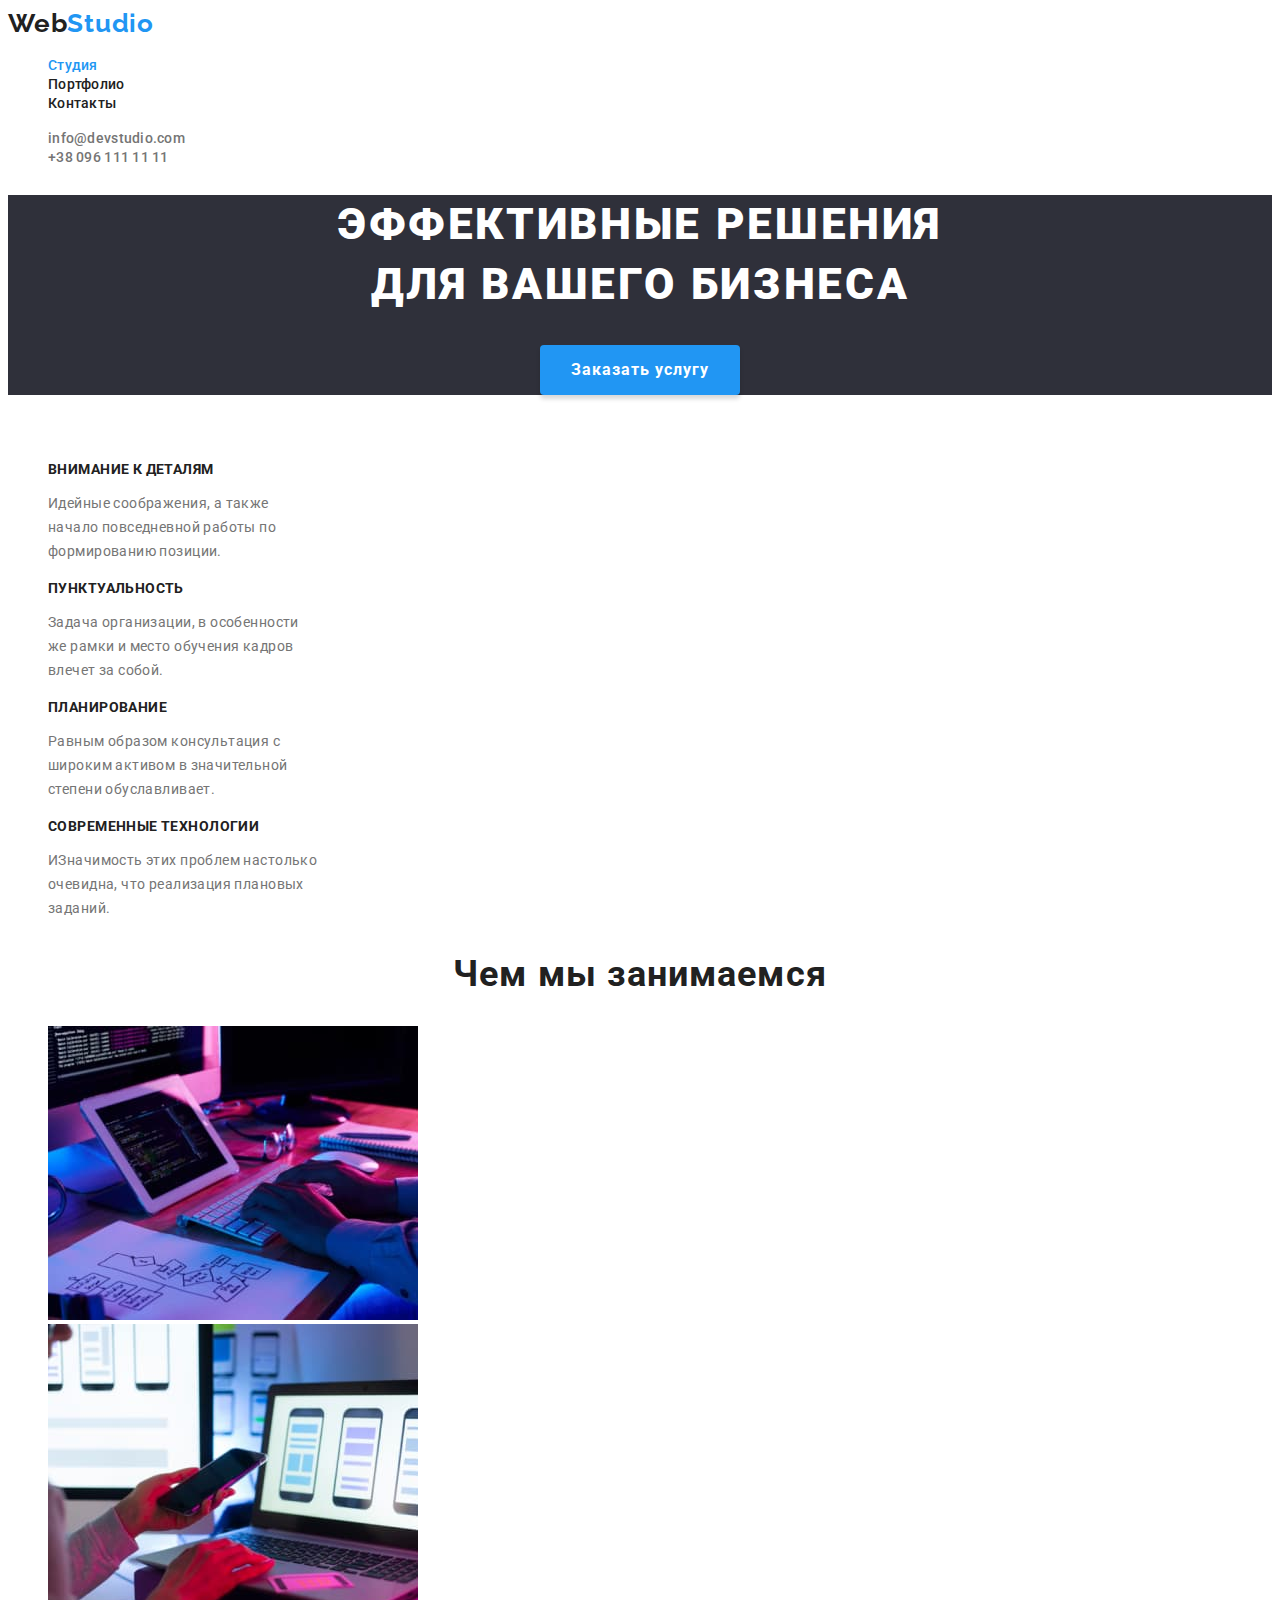
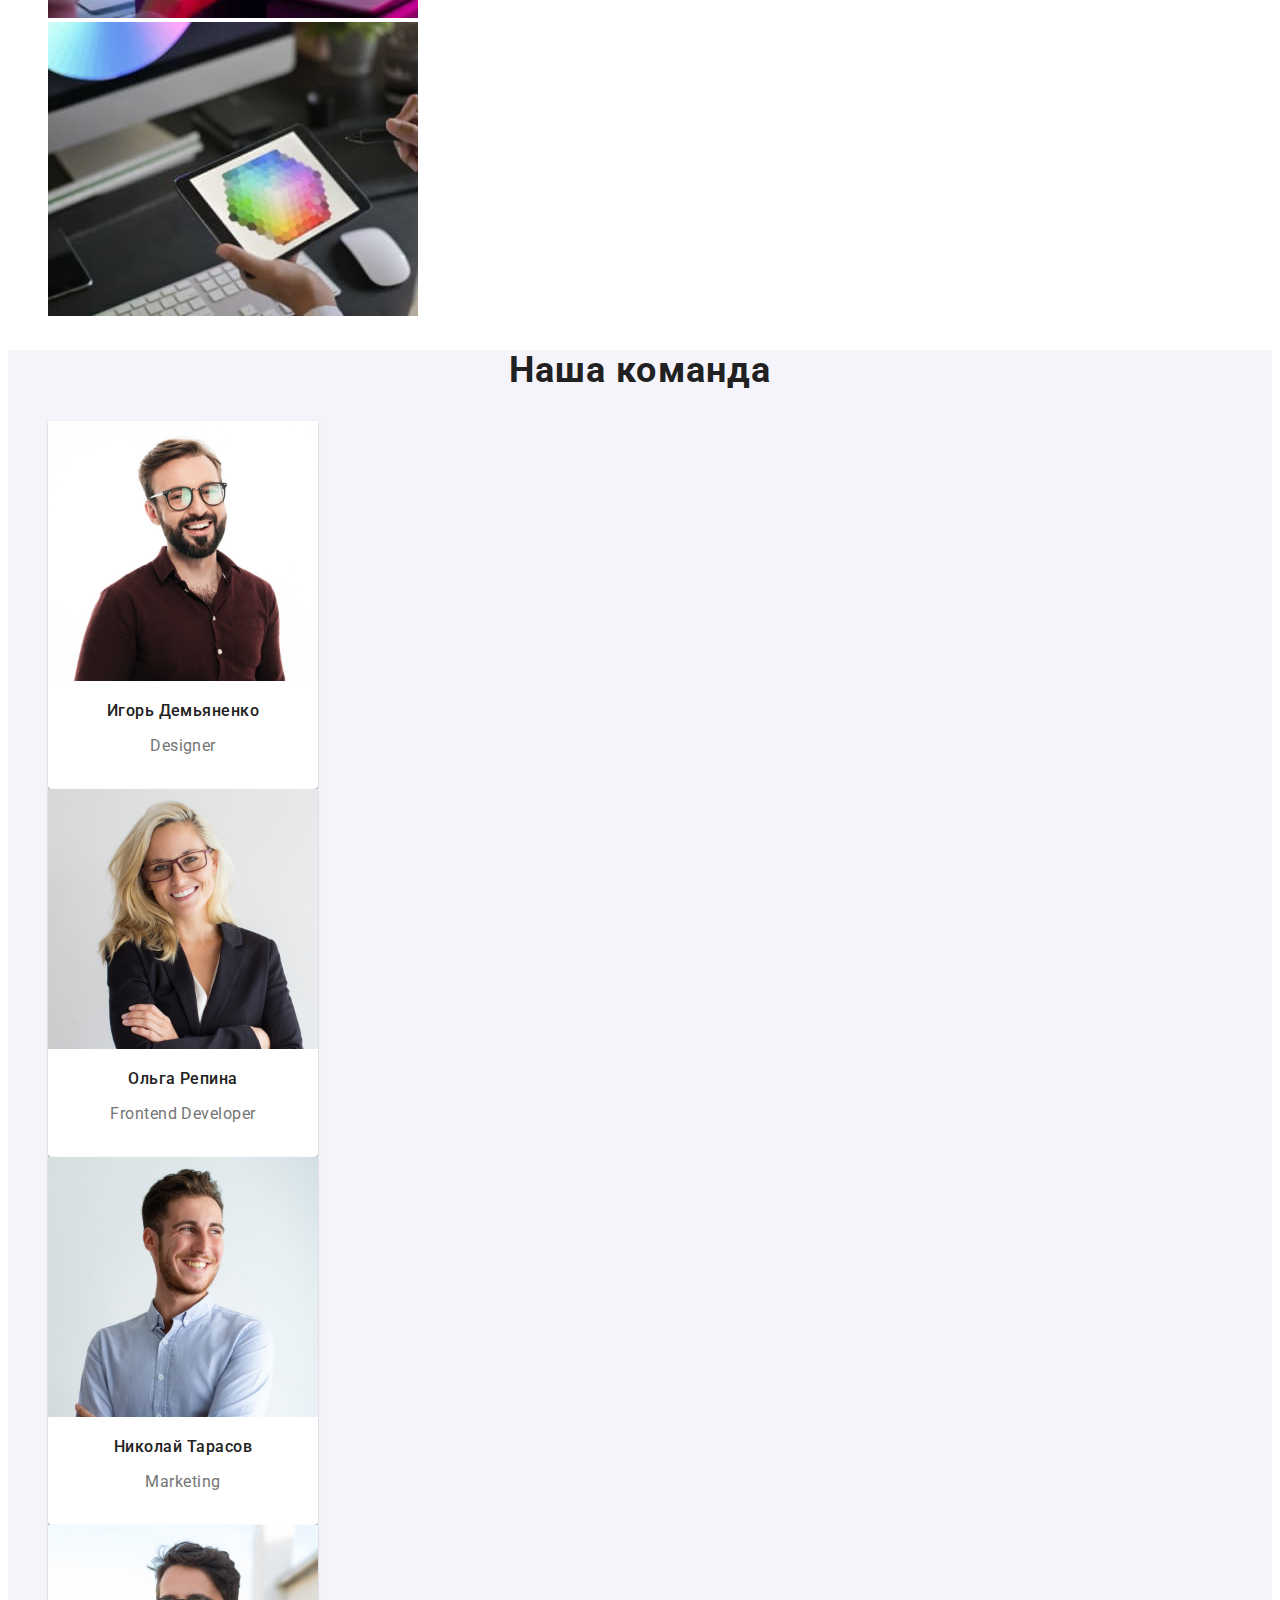
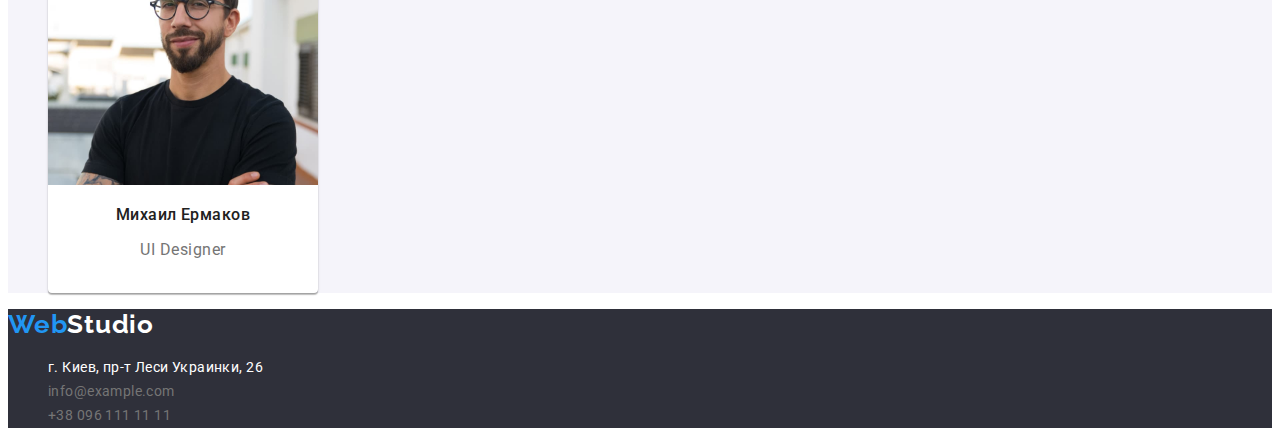
<file: index.html>
<!DOCTYPE html>
<html lang="ru">
	<head>
		<meta charset="UTF-8" />
		<meta http-equiv="X-UA-Compatible" content="IE=edge" />
		<meta name="viewport" content="width=device-width, initial-scale=1.0" />
		<title>Document</title>
		<link rel="stylesheet" href="./css/styles.css" />
		<link rel="preconnect" href="https://fonts.googleapis.com" />
		<link rel="preconnect" href="https://fonts.gstatic.com" crossorigin />
		<link
			href="https://fonts.googleapis.com/css2?family=Raleway:wght@700&family=Roboto:wght@400;500;700;900&display=swap"
			rel="stylesheet"
		/>
	</head>

	<body>
		<!-- Header -->

		<header class="header">
			<nav class="header-nav">
				<a href="./index.html" class="logo-link"
					>Web<span class="logo-accent">Studio</span>
				</a>
				<!-- не перезаписывает путь файла as /  -->
				<ul class="header-menu list">
					<li class="header-menu-item">
						<a href="./index.html" class="header-menu-link curent">Студия</a>
					</li>
					<li class="header-menu-item">
						<a href="./portfolio.html" class="header-menu-link">Портфолио</a>
					</li>
					<li class="header-menu-item">
						<a href="/" class="header-menu-link">Контакты</a>
					</li>
				</ul>
			</nav>
			<ul class="contacts list">
				<li class="contacts-item">
					<a href="mailto:info@devstudio.com" class="contacts-link">
						info@devstudio.com
					</a>
				</li>
				<li class="contacts-item">
					<a href="tel:+380961111111" class="contacts-link"
						>+38 096 111 11 11</a
					>
				</li>
			</ul>
		</header>
		<main>
			<!-- hero-section -->
			<section class="hero">
				<h1 class="hero-title">
					Эффективные решения<br />
					для вашего бизнеса
				</h1>
				<button type="button" class="hero-btn">Заказать услугу</button>
			</section>

			<!-- Advantages -->
			<section class="advantages">
				<h2 class="advantages-title">Переваги</h2>
				<ul class="advantages-list list">
					<li>
						<h3 class="advantages-subtitle">Внимание к деталям</h3>
						<p class="advantages-text">
							Идейные соображения, а также начало повседневной работы по
							формированию позиции.
						</p>
					</li>
					<li>
						<h3 class="advantages-subtitle">Пунктуальность</h3>

						<p class="advantages-text">
							Задача организации, в особенности же рамки и место обучения кадров
							влечет за собой.
						</p>
					</li>
					<li>
						<h3 class="advantages-subtitle">Планирование</h3>
						<p class="advantages-text">
							Равным образом консультация с широким активом в значительной
							степени обуславливает.
						</p>
					</li>
					<li>
						<h3 class="advantages-subtitle">Современные технологии</h3>
						<p class="advantages-text">
							ИЗначимость этих проблем настолько очевидна, что реализация
							плановых заданий.
						</p>
					</li>
				</ul>
			</section>

			<!-- What we do  -->
			<section class="wwwd">
				<h2 class="title">Чем мы занимаемся</h2>
				<ul class="wwd-list list">
					<li>
						<img src="./images/box1.jpeg" alt="coding" width="370" />
					</li>
					<li>
						<img src="./images/box2.jpeg" alt="mobile app" width="370" />
					</li>
					<li>
						<img src="./images/box3.jpeg" alt="color pick" width="370" />
					</li>
				</ul>
			</section>

			<!-- Our team -->
			<section class="team">
				<h2 class="title">Наша команда</h2>
				<ul class="team-list list">
					<li class="team-list-item">
						<img src="./images/img1.jpeg" alt="Дизайнер" width="270" />
						<p class="team-list-name">Игорь Демьяненко</p>
						<p class="team-list-job">Designer</p>
					</li>
					<li class="team-list-item">
						<img
							src="./images/img2.jpeg"
							alt="Фронтент-девелопер"
							width="270"
						/>
						<p class="team-list-name">Ольга Репина</p>
						<p class="team-list-job">Frontend Developer</p>
					</li>
					<li class="team-list-item">
						<img src="./images/img3.jpeg" alt="Marketing" width="270" />
						<p class="team-list-name">Николай Тарасов</p>
						<p class="team-list-job">Marketing</p>
					</li>
					<li class="team-list-item">
						<img
							src="./images/img4.jpeg"
							alt="Дизайнер интерфейсов"
							width="270"
						/>
						<p class="team-list-name">Михаил Ермаков</p>
						<p class="team-list-job">UI Designer</p>
					</li>
				</ul>
			</section>
		</main>

		<!-- Footer -->
		<footer class="footer">
			<a href="./index.html" class="footer-logo-link">
				<span class="logo-accent">Web</span>Studio</a
			>
			<address class="footer-addres">
				<ul class="footer-list list">
					<li>
						<a
							href="https://bit.ly/3pXMvUd"
							target="_blank"
							rel="noopener noreferrer"
							class="footer-address"
							>г. Киев, пр-т Леси Украинки, 26
						</a>
					</li>
					<li>
						<a href="mailto:info@devstudio.com" class="footer-link"
							>info@example.com
						</a>
					</li>
					<li>
						<a href="tel:+380961111111" class="footer-link"
							>+38 096 111 11 11
						</a>
					</li>
				</ul>
			</address>
		</footer>
	</body>
</html>
</file>
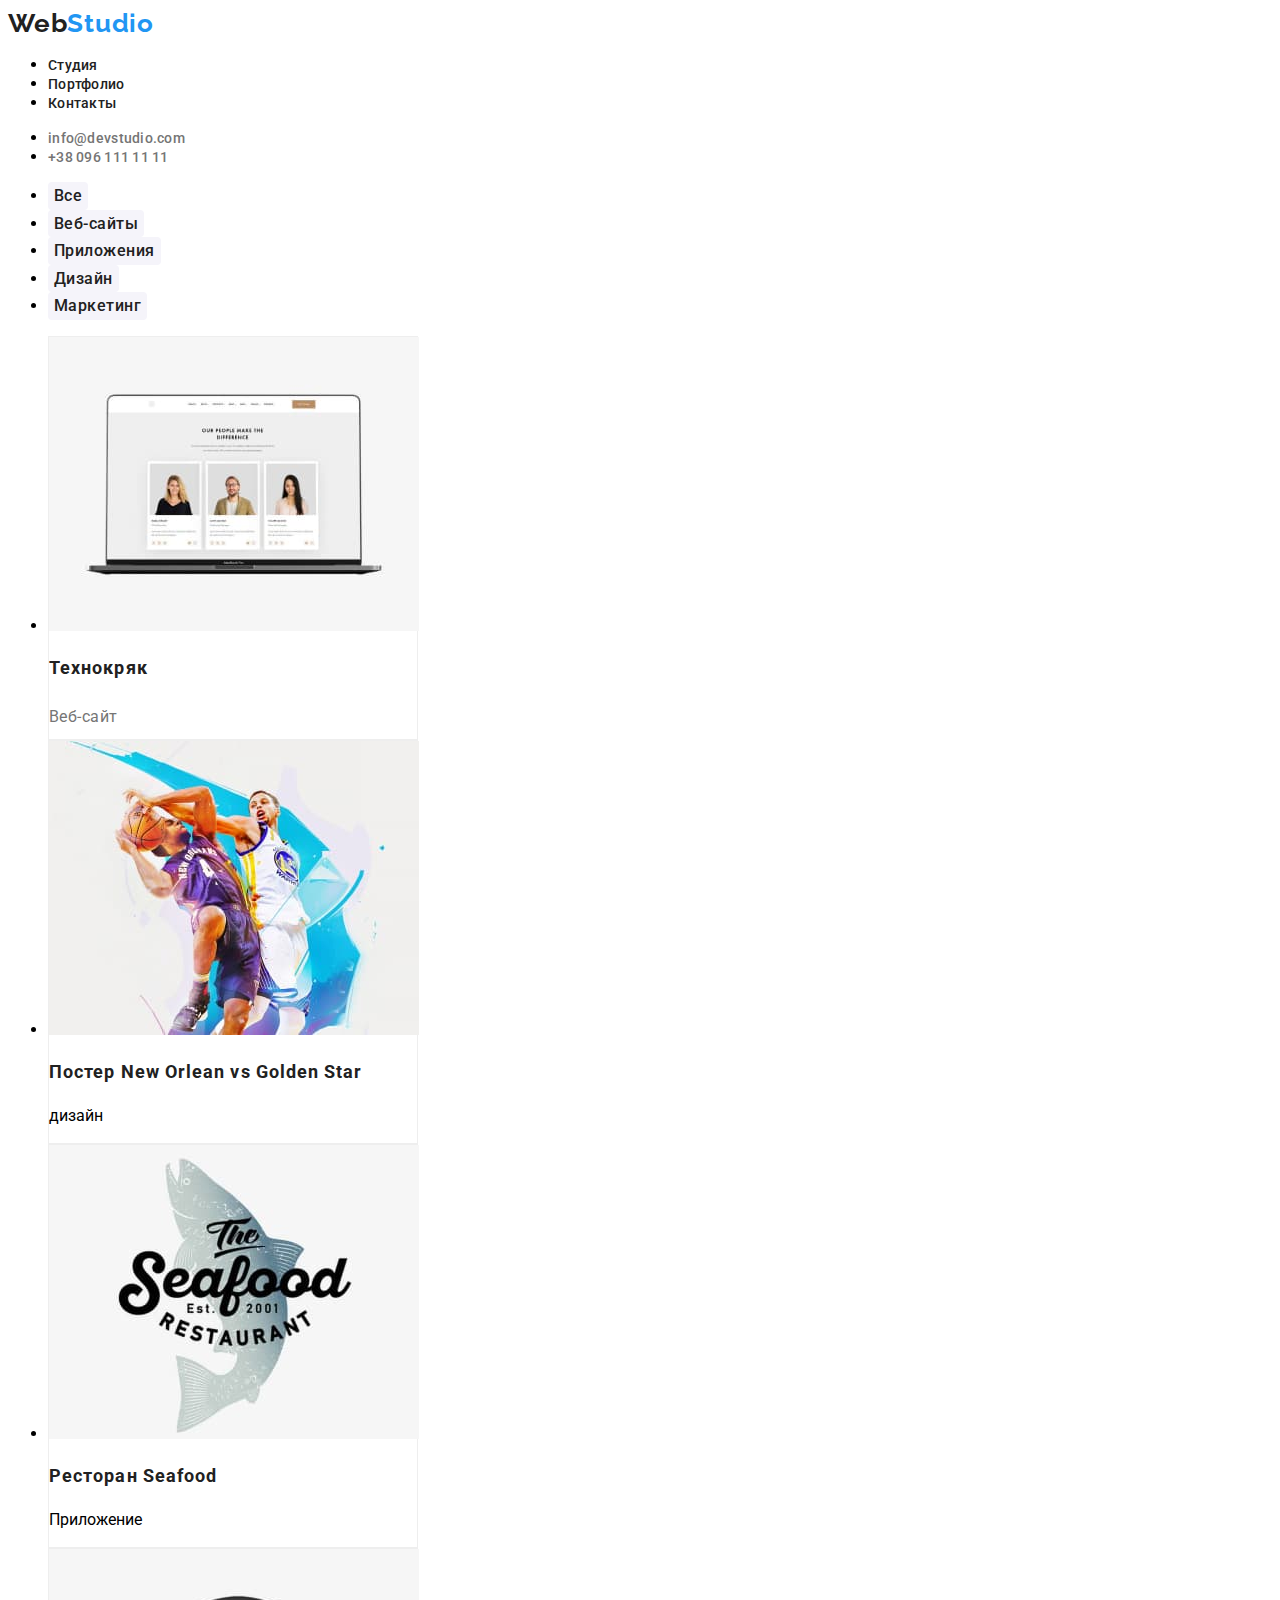
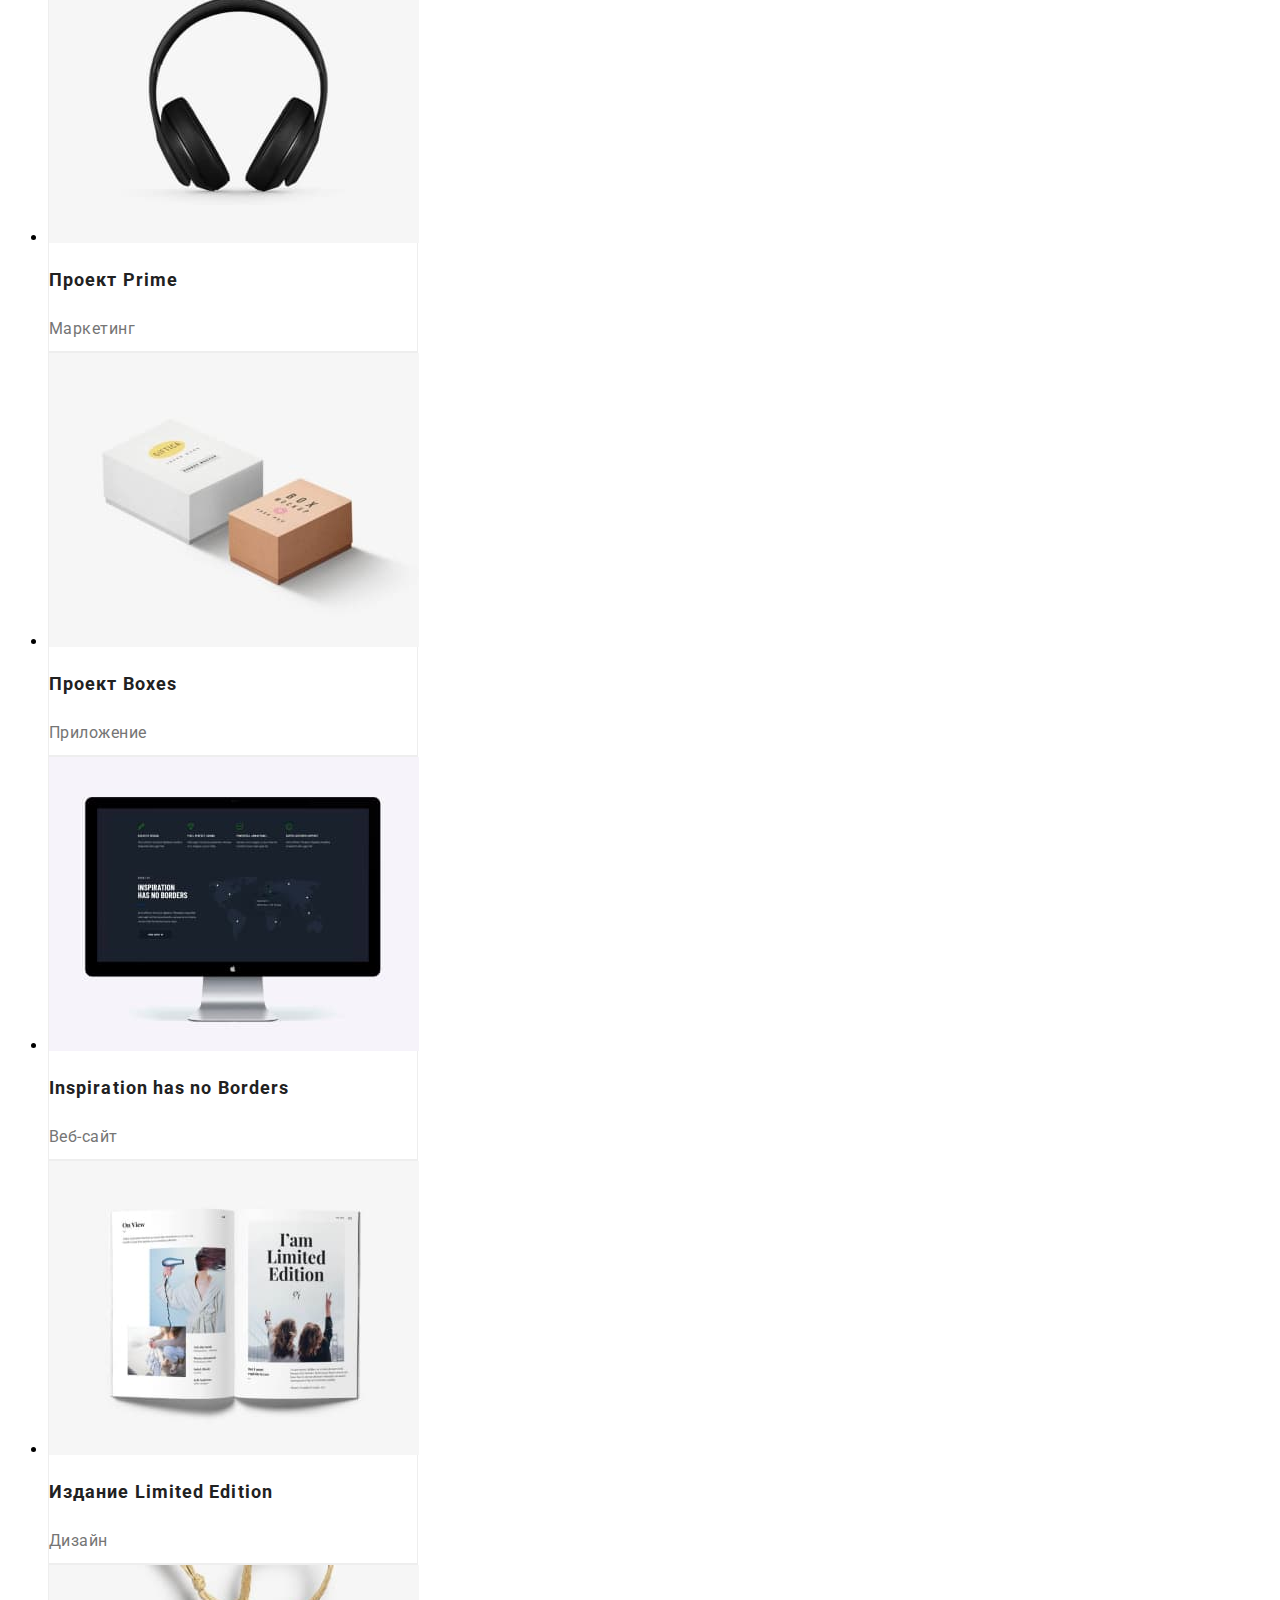
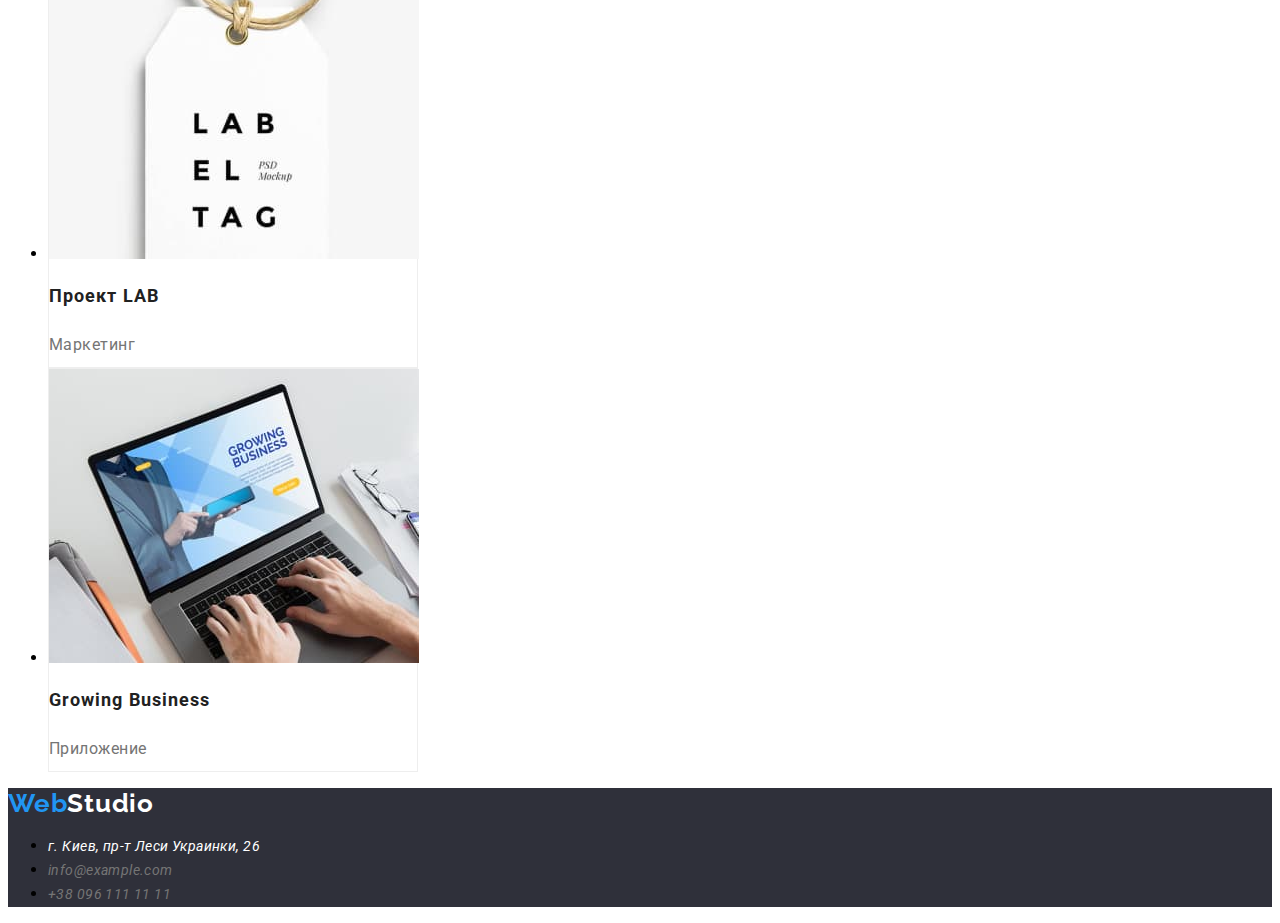
<file: portfolio.html>
<!DOCTYPE html>
<html lang="en">
  <head>
    <meta charset="UTF-8" />
    <meta http-equiv="X-UA-Compatible" content="IE=edge" />
    <meta name="viewport" content="width=device-width, initial-scale=1.0" />
    <title>Document</title>
    <link rel="stylesheet" href="./css/styles.css" />
    <link rel="preconnect" href="https://fonts.googleapis.com" />
    <link rel="preconnect" href="https://fonts.gstatic.com" crossorigin />
    <link
      href="https://fonts.googleapis.com/css2?family=Raleway:wght@700&family=Roboto:wght@400;500;700;900&display=swap"
      rel="stylesheet"
    />
  </head>
  <body>
    <header class="header">
      <nav class="header-nav">
        <a href="./index.html" class="logo-link"
          >Web<span class="logo-accent">Studio</span>
        </a>
        <ul class="header-menu">
          <li class="header-menu-item">
            <a href="./index.html" class="header-menu-link">Студия</a>
          </li>
          <li class="header-menu-item">
            <a href="./portfolio.html" class="header-menu-link">Портфолио</a>
          </li>
          <li class="header-menu-item">
            <a href="/" class="header-menu-link">Контакты</a>
          </li>
        </ul>
      </nav>
      <ul class="contacts">
        <li class="contacts-item">
          <a href="mailto:info@devstudio.com" class="contacts-link"
            >info@devstudio.com</a
          >
        </li>
        <li class="contacts-item">
          <a href="tel:+380961111111" class="contacts-link"
            >+38 096 111 11 11</a
          >
        </li>
      </ul>
    </header>

    <main>
      <section class="portfolio">
        <ul>
          <li><button type="button" class="portfolio-btn">Все</button></li>
          <li>
            <button type="button" class="portfolio-btn">Веб-сайты</button>
          </li>
          <li>
            <button type="button" class="portfolio-btn">Приложения</button>
          </li>
          <li><button type="button" class="portfolio-btn">Дизайн</button></li>
          <li>
            <button type="button" class="portfolio-btn">Маркетинг</button>
          </li>
        </ul>
        <!-- не перезаписывает фото a s/  -->
        <ul class="portfolio-list">
          <li class="portfolio-item">
            <img
              src="./images/portfolio/img.jpeg"
              alt="веб-сайт"
              width="370"
              height="294"
            />
            <h2 class="portfolio-title">Технокряк</h2>
            <p class="portfolio-text">Веб-сайт</p>
          </li>
          <li class="portfolio-item">
            <img
              src="./images/portfolio/img1.jpeg"
              alt="дизайн"
              width="370"
              height="294"
            />
            <h2 class="portfolio-title">Постер New Orlean vs Golden Star</h2>
            <p>дизайн</p>
          </li>
          <li class="portfolio-item">
            <img
              src="./images/portfolio/img2.jpeg"
              alt="Приложение"
              width="370"
              height="294"
            />
            <h2 class="portfolio-title">Ресторан Seafood</h2>
            <p>Приложение</p>
          </li>
          <li class="portfolio-item">
            <img src="./images/portfolio/img3.jpeg" alt="Маркетинг" />
            <h2 class="portfolio-title">Проект Prime</h2>
            <p class="portfolio-text">Маркетинг</p>
          </li>
          <li class="portfolio-item">
            <img src="./images/portfolio/img4.jpeg" alt="Приложение" />
            <h2 class="portfolio-title">Проект Boxes</h2>
            <p class="portfolio-text">Приложение</p>
          </li>
          <li class="portfolio-item">
            <img src="./images/portfolio/img5.jpeg" alt="Веб-сайт" />
            <h2 class="portfolio-title">Inspiration has no Borders</h2>
            <p class="portfolio-text">Веб-сайт</p>
          </li>
          <li class="portfolio-item">
            <img src="./images/portfolio/img6.jpeg" alt="Дизайн" />
            <h2 class="portfolio-title">Издание Limited Edition</h2>
            <p class="portfolio-text">Дизайн</p>
          </li>
          <li class="portfolio-item">
            <img src="./images/portfolio/img7.jpeg" alt="Маркетинг" />
            <h2 class="portfolio-title">Проект LAB</h2>
            <p class="portfolio-text">Маркетинг</p>
          </li>
          <li class="portfolio-item">
            <img src="./images/portfolio/img8.jpeg" alt="Приложение" />
            <h2 class="portfolio-title">Growing Business</h2>
            <p class="portfolio-text">Приложение</p>
          </li>
        </ul>
      </section>
    </main>

    <!-- Footer -->
    <footer class="footer">
      <a href="./index.html" class="footer-logo-link">
        <span class="logo-accent">Web</span>Studio</a
      >
      <address>
        <ul class="footer-list">
          <li>
            <a
              href="https://bit.ly/3pXMvUd"
              target="_blank"
              rel="noopener noreferrer"
              class="footer-address"
              >г. Киев, пр-т Леси Украинки, 26
            </a>
          </li>

          <li>
            <a href="mailto:info@devstudio.com" class="footer-link"
              >info@example.com
            </a>
          </li>
          <li>
            <a href="tel:+380961111111" class="footer-link"
              >+38 096 111 11 11
            </a>
          </li>
        </ul>
      </address>
    </footer>
  </body>
</html>
</file>
<file: css/styles.css>
/* font-family: 'Raleway',
sans-serif;

font-family: 'Roboto',
sans-serif; */

:root {
	--primary-background-color: #ffffff;
	--secondary-background-color: #f5f4fa;

	--accent-color: #2196f3;

	--title-color: #212121;
	--text-color: #757575;
}

body {
	font-family: "Roboto", sans-serif;
	font-style: normal;
}

.header-menu-link.curent {
	color: var(--accent-color);
}

.logo-link {
	color: var(--title-color);
	font-family: "Roboto", Arial, sans-serif;
	text-decoration: none;
}

/* Home page */

/* Header  */

/* .header-menu,
.contacts,
.advantages-list,
.wwd-list,
.team-list {
	list-style: none;
} */

.list {
	list-style: none;
}

.logo-link {
	font-family: "Raleway", sans-serif;
	font-weight: 700;
	font-size: 26px;
	line-height: 1.19;
	color: var(--title-color);
	letter-spacing: 0.03em;
	text-decoration: none;
}

.logo-accent {
	color: var(--accent-color);
}
.header-menu-link {
	color: var(--title-color);
	text-decoration: none;
	font-weight: 500;
	font-size: 14px;
	line-height: 1.14;
	letter-spacing: 0.02em;
	list-style: none;
}
.header-menu-link:hover {
	color: var(--accent-color);
}

.header-menu-link:focus {
	color: var(--accent-color);
}

.contacts-link {
	color: var(--text-color);
	text-decoration: none;

	font-weight: 500;
	font-size: 14px;
	line-height: 1.14;
	letter-spacing: 0.02em;
}

.contacts-link:hover {
	color: var(--accent-color);
}
.contacts-link:focus {
	color: var(--accent-color);
}

/* Hero section  */
.hero {
	background-color: #2f303a;

	/* height: 600px; */
}
.hero-title {
	font-weight: 900;
	font-size: 44px;
	line-height: 1.36;
	text-align: center;
	letter-spacing: 0.06em;
	text-transform: uppercase;

	color: #ffffff;
}

.hero-btn {
	font-family: inherit;
	font-weight: 700;
	font-size: 16px;
	line-height: 1.87;

	letter-spacing: 0.06em;

	color: #ffffff;

	width: 200px;
	height: 50px;
	background-color: #2196f3;
	box-shadow: 0px 4px 4px rgba(0, 0, 0, 0.15);
	border-radius: 4px;
	margin: auto;
	display: block;
	border: none;
}

/* Advantages */
.advantages-title {
	visibility: hidden;
}

.advantages-subtitle {
	font-weight: 700;
	font-size: 14px;
	line-height: 1.14;
	letter-spacing: 0.03em;
	color: var(--title-color);
	text-transform: uppercase;
}

.advantages-text {
	font-size: 14px;
	line-height: 1.71;
	letter-spacing: 0.03em;

	color: var(--text-color);
	width: 270px;
	height: 75px;
}

.title {
	font-weight: 700;
	font-size: 36px;
	line-height: 1.16;
	text-align: center;
	letter-spacing: 0.03em;

	color: #212121;
}

/* Team */

.team {
	background-color: var(--secondary-background-color);
}

.team-list-item {
	width: 270px;
	height: 368px;
	background: #ffffff;
	box-shadow: 0px 1px 3px rgba(0, 0, 0, 0.12), 0px 1px 1px rgba(0, 0, 0, 0.14),
		0px 2px 1px rgba(0, 0, 0, 0.2);
	border-radius: 0px 0px 4px 4px;
}

.team-list-name {
	font-weight: 500;
	font-size: 16px;
	line-height: 1.19;
	text-align: center;
	letter-spacing: 0.03em;
	color: #212121;
}

.team-list-job {
	font-weight: 400;
	font-size: 16px;
	line-height: 1.19;
	text-align: center;
	letter-spacing: 0.03em;
	color: #757575;
}

/* Footer  */

.footer {
	background-color: #2f303a;
}

.footer-addres {
	font-family: "Roboto", sans-serif;
	font-style: normal;
}
.footer-logo-link {
	text-decoration: none;
	font-family: "Raleway", sans-serif;
	font-weight: 700;
	font-size: 26px;
	line-height: 1.19;
	letter-spacing: 0.03em;
	color: var(--primary-background-color);
}

.footer-list a {
	font-size: 14px;
	line-height: 1.71;
	/* or 171% */

	letter-spacing: 0.03em;
	color: var(--text-color);
	text-decoration: none;
}

.footer-list .footer-address {
	color: var(--primary-background-color);
}

.footer-list a:hover {
	color: var(--accent-color);
}
.footer-list a:focus {
	color: var(--accent-color);
}

/* Portfolio page  */

.portfolio-btn {
	font-family: inherit;

	font-weight: 500;
	font-size: 16px;
	line-height: 1.6;
	letter-spacing: 0.03em;
	color: #212121;

	/* width: 128px;
	height: 38px; */
	cursor: pointer;
	border: none;

	background-color: #f5f4fa;
	border-radius: 4px;
}

.portfolio-btn:hover {
	background-color: var(--accent-color);
	color: #ffffff;
}
.portfolio-btn:focus {
	background-color: var(--accent-color);
	color: #ffffff;
}

.portfolio-item {
	box-sizing: border-box;

	width: 370px;
	height: 404px;

	background: #ffffff;
	border: 1px solid #eeeeee;
}

.portfolio-title {
	font-weight: 700;
	font-size: 18px;
	line-height: 2;

	letter-spacing: 0.06em;

	color: #212121;
}

.portfolio-text {
	font-weight: 400;
	font-size: 16px;
	line-height: 1.88;

	letter-spacing: 0.03em;
	color: #757575;
}
</file>
